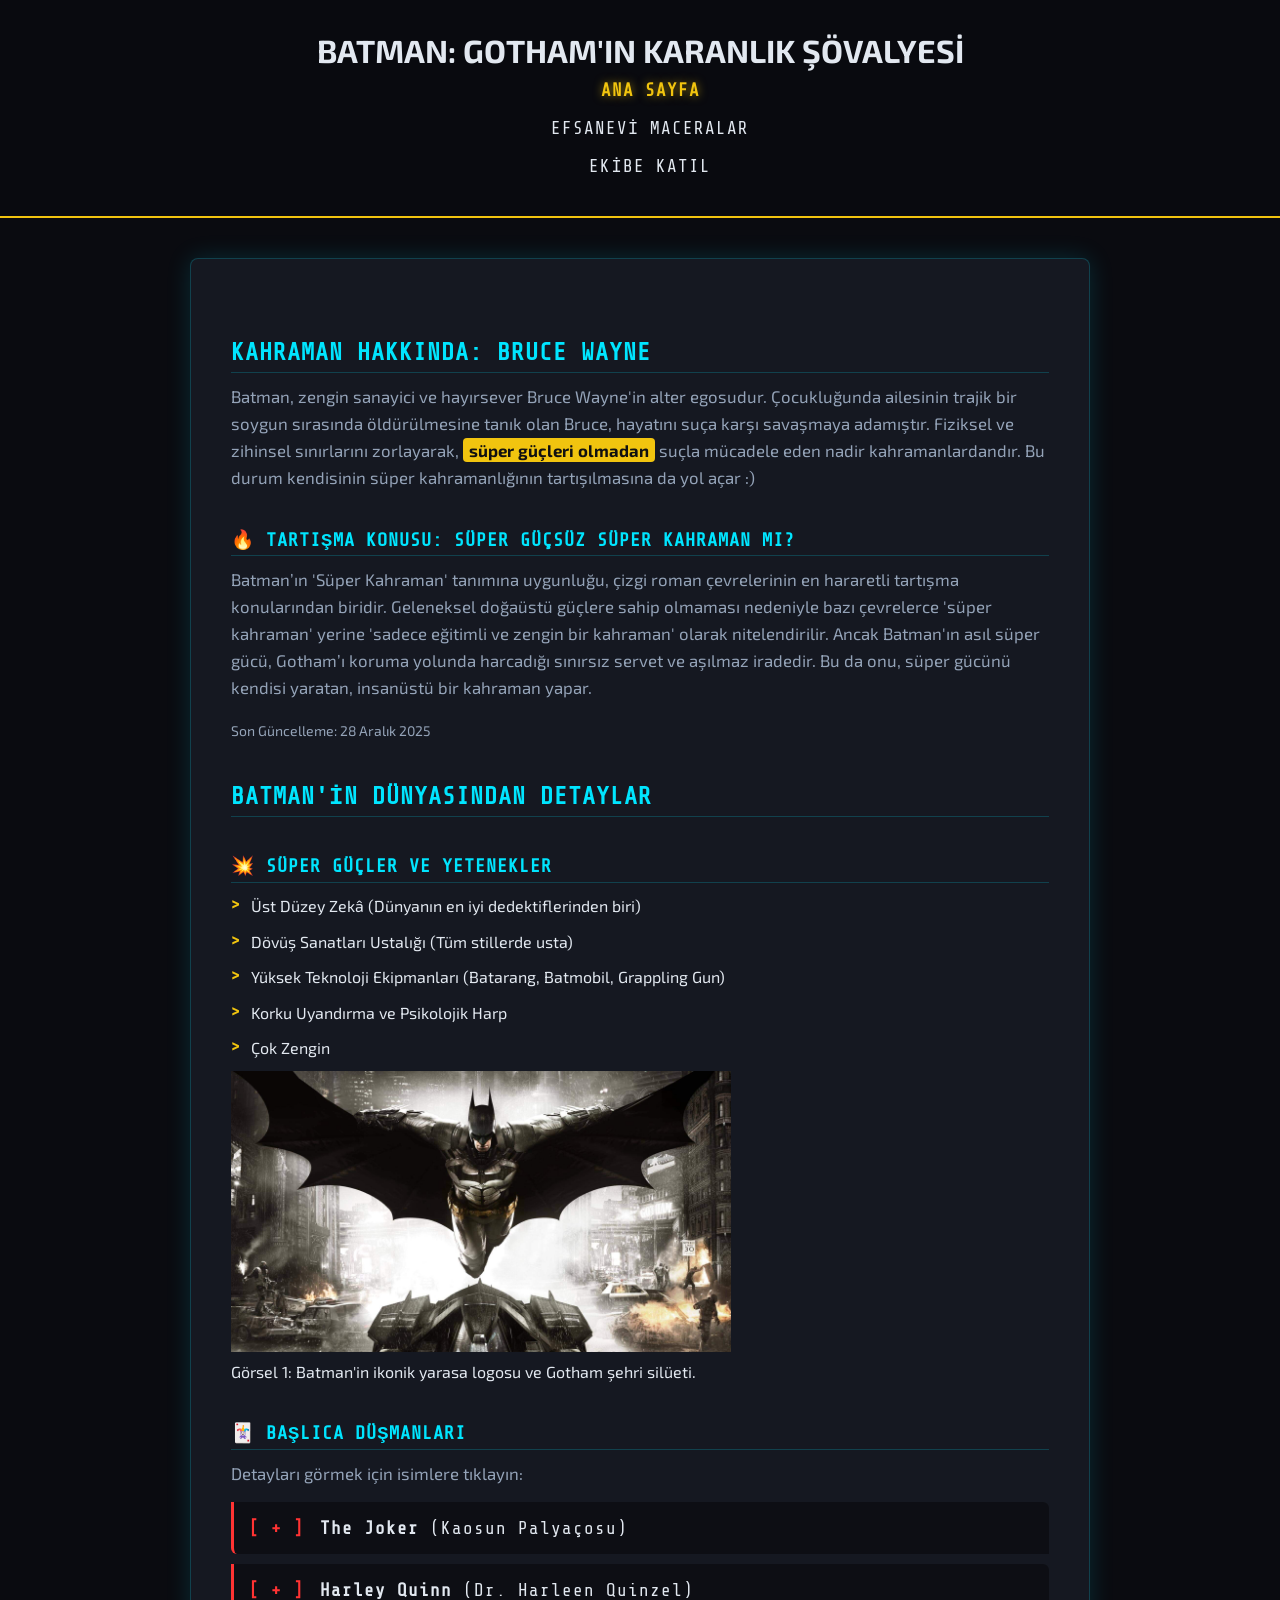
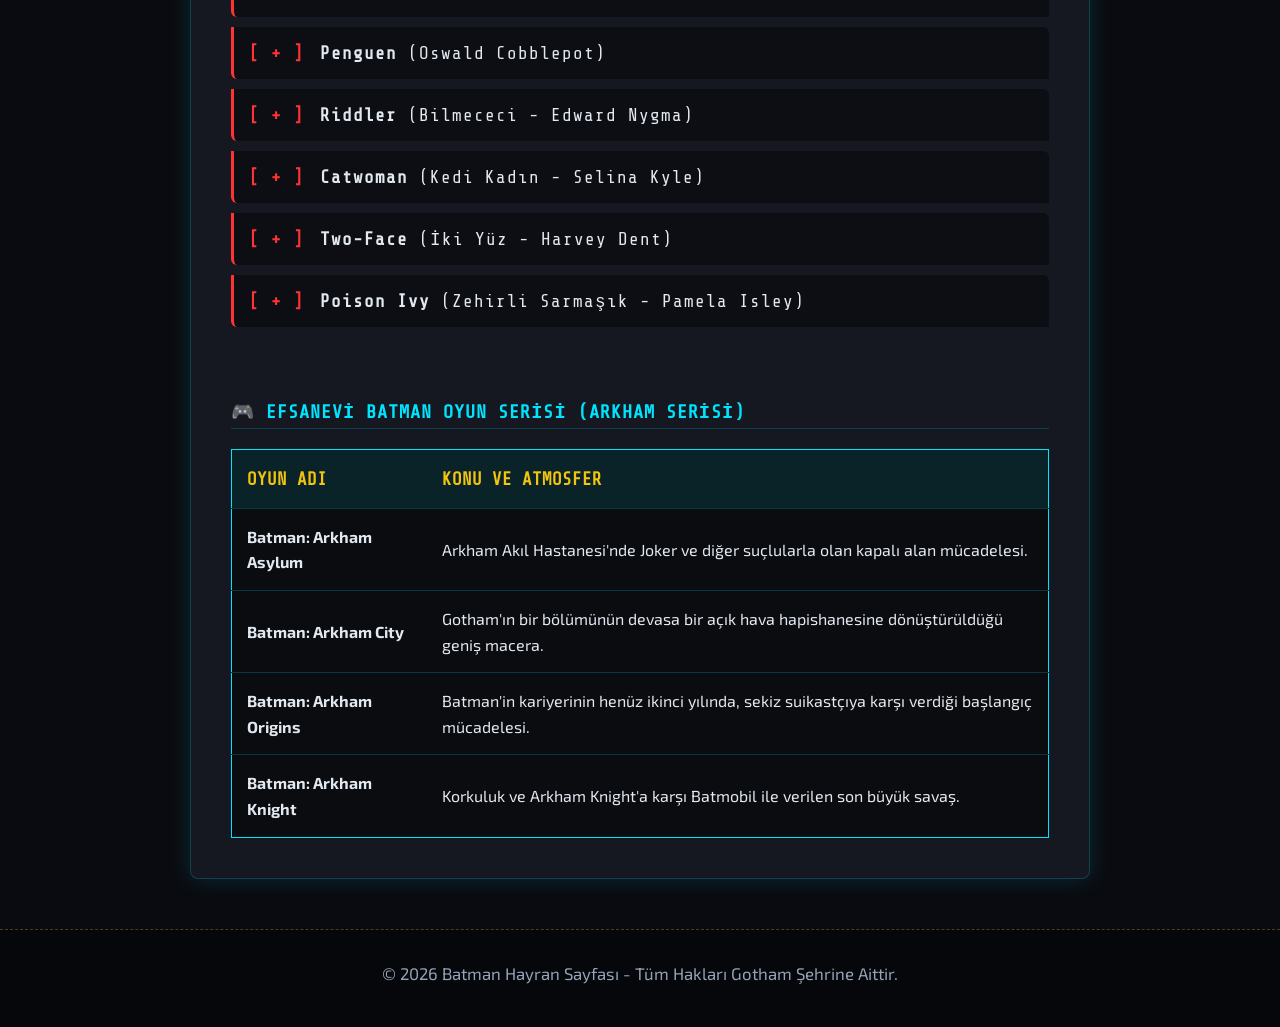
<file: index.html>
<!DOCTYPE html>
<html lang="tr">
<head>
    <meta charset="UTF-8">
    <meta name="viewport" content="width=device-width, initial-scale=1.0">
    <title>BATMAN HAKKINDA</title>

    <link rel="stylesheet" href="style.css">
</head>
<body>

    <header>
        <h1>BATMAN: GOTHAM'IN KARANLIK ŞÖVALYESİ</h1>
        <nav>
            <ul>
                <li><strong>Ana Sayfa</strong></li>
                <li><a href="maceralar.html" title="Batman'in Tüm Maceraları">Efsanevi Maceralar</a></li>
                <li><a href="form.html" title="Kahramanlık Başvurusu">Ekibe Katıl</a></li>
            </ul>
        </nav>
    </header>

    <hr>

    <main>
        <article>
            <h2>Kahraman Hakkında: Bruce Wayne</h2>
            <p>
                Batman, zengin sanayici ve hayırsever Bruce Wayne'in alter egosudur. Çocukluğunda ailesinin trajik bir soygun sırasında öldürülmesine tanık olan Bruce, hayatını suça karşı savaşmaya adamıştır. Fiziksel ve zihinsel sınırlarını zorlayarak, <mark>süper güçleri olmadan</mark> suçla mücadele eden nadir kahramanlardandır. Bu durum kendisinin süper kahramanlığının tartışılmasına da yol açar :)
            </p>
            
            <h3>🔥 Tartışma Konusu: Süper Güçsüz Süper Kahraman Mı?</h3>
            <p>
                Batman’ın 'Süper Kahraman' tanımına uygunluğu, çizgi roman çevrelerinin en hararetli tartışma konularından biridir. Geleneksel doğaüstü güçlere sahip olmaması nedeniyle bazı çevrelerce 'süper kahraman' yerine 'sadece eğitimli ve zengin bir kahraman' olarak nitelendirilir. Ancak Batman'ın asıl süper gücü, Gotham’ı koruma yolunda harcadığı sınırsız servet ve aşılmaz iradedir. Bu da onu, süper gücünü kendisi yaratan, insanüstü bir kahraman yapar. 
            </p>
            <p><small>Son Güncelleme: <time datetime="2025-12-28">28 Aralık 2025</time></small></p>
        </article>

        <hr>

        <section id="detaylar">
            <h2>Batman'in Dünyasından Detaylar</h2>

            <h3>💥 Süper Güçler ve Yetenekler</h3>
            <ul>
                <li>Üst Düzey Zekâ (Dünyanın en iyi dedektiflerinden biri)</li>
                <li>Dövüş Sanatları Ustalığı (Tüm stillerde usta)</li>
                <li>Yüksek Teknoloji Ekipmanları (Batarang, Batmobil, Grappling Gun)</li>
                <li>Korku Uyandırma ve Psikolojik Harp</li>
                <li>Çok Zengin</li>
            </ul>

            <figure>
                <img src="assets/batman_logo.png" alt="Batman logosu ve Gotik Mimari" width="500">
                <figcaption>Görsel 1: Batman'in ikonik yarasa logosu ve Gotham şehri silüeti.</figcaption>
            </figure>

            <h3>🃏 Başlıca Düşmanları</h3>
            <p>Detayları görmek için isimlere tıklayın:</p>

            <details>
                <summary><strong>The Joker</strong> (Kaosun Palyaçosu)</summary>
                <p>Batman'ın akıl sağlığını zorlayan, kaotik ve cinayet dolu eylemleriyle bilinir.</p>
            </details>

            <details>
                <summary><strong>Harley Quinn</strong> (Dr. Harleen Quinzel)</summary>
                <p>Eski psikiyatristtir. Joker'e olan çarpık aşkı yüzünden suç dünyasına katılmış, ancak son dönemde ondan bağımsız hareket eden popüler bir anti-kahramandır.</p>
            </details>

            <details>
                <summary><strong>Penguen</strong> (Oswald Cobblepot)</summary>
                <p>Saygın bir iş adamı görünümü altında, yeraltı suç ağlarını yöneten, şemsiyeleri silah olarak kullanan suç lordu.</p>
            </details>

            <details>
                <summary><strong>Riddler</strong> (Bilmececi - Edward Nygma)</summary>
                <p>Suçlarını işlemeden önce Batman'e her zaman bulmacalar ve bilmeceler bırakan, dâhi seviyesinde zekaya sahip düşman.</p>
            </details>

            <details>
                <summary><strong>Catwoman</strong> (Kedi Kadın - Selina Kyle)</summary>
                <p>Ahlaki açıdan gri bölgede yer alan, usta bir hırsız ve Batman'in hem düşmanı hem de romantik ilgi odağıdır.</p>
            </details>

            <details>
                <summary><strong>Two-Face</strong> (İki Yüz - Harvey Dent)</summary>
                <p>Eski Bölge Savcısıdır. Yüzünün yarısının asitle yakılması sonucu suça yönelmiş, tüm kararlarını bozuk parayla atan trajik bir figür.</p>
            </details>

            <details>
                <summary><strong>Poison Ivy</strong> (Zehirli Sarmaşık - Pamela Isley)</summary>
                <p>Bitkileri ve doğayı koruma takıntısıyla hareket eden, bitki zehirlerini ve feromonları kontrol edebilen biyokimyacı.</p>
            </details>

            <br>

            <h3>🎮 Efsanevi Batman Oyun Serisi (Arkham Serisi)</h3>
            <table>
                <thead>
                    <tr>
                        <th>Oyun Adı</th>
                        <th>Konu ve Atmosfer</th>
                    </tr>
                </thead>
                <tbody>
                    <tr>
                        <td><strong>Batman: Arkham Asylum</strong></td>
                        <td>Arkham Akıl Hastanesi'nde Joker ve diğer suçlularla olan kapalı alan mücadelesi.</td>
                    </tr>
                    <tr>
                        <td><strong>Batman: Arkham City</strong></td>
                        <td>Gotham'ın bir bölümünün devasa bir açık hava hapishanesine dönüştürüldüğü geniş macera.</td>
                    </tr>
                    <tr>
                        <td><strong>Batman: Arkham Origins</strong></td>
                        <td>Batman'in kariyerinin henüz ikinci yılında, sekiz suikastçıya karşı verdiği başlangıç mücadelesi.</td>
                    </tr>
                    <tr>
                        <td><strong>Batman: Arkham Knight</strong></td>
                        <td>Korkuluk ve Arkham Knight'a karşı Batmobil ile verilen son büyük savaş.</td>
                    </tr>
                </tbody>
            </table>
        </section>
    </main>

    <hr>

    <footer>
        <p>&copy; 2026 Batman Hayran Sayfası - Tüm Hakları Gotham Şehrine Aittir.</p>
    </footer>

</body>
</html>
</file>
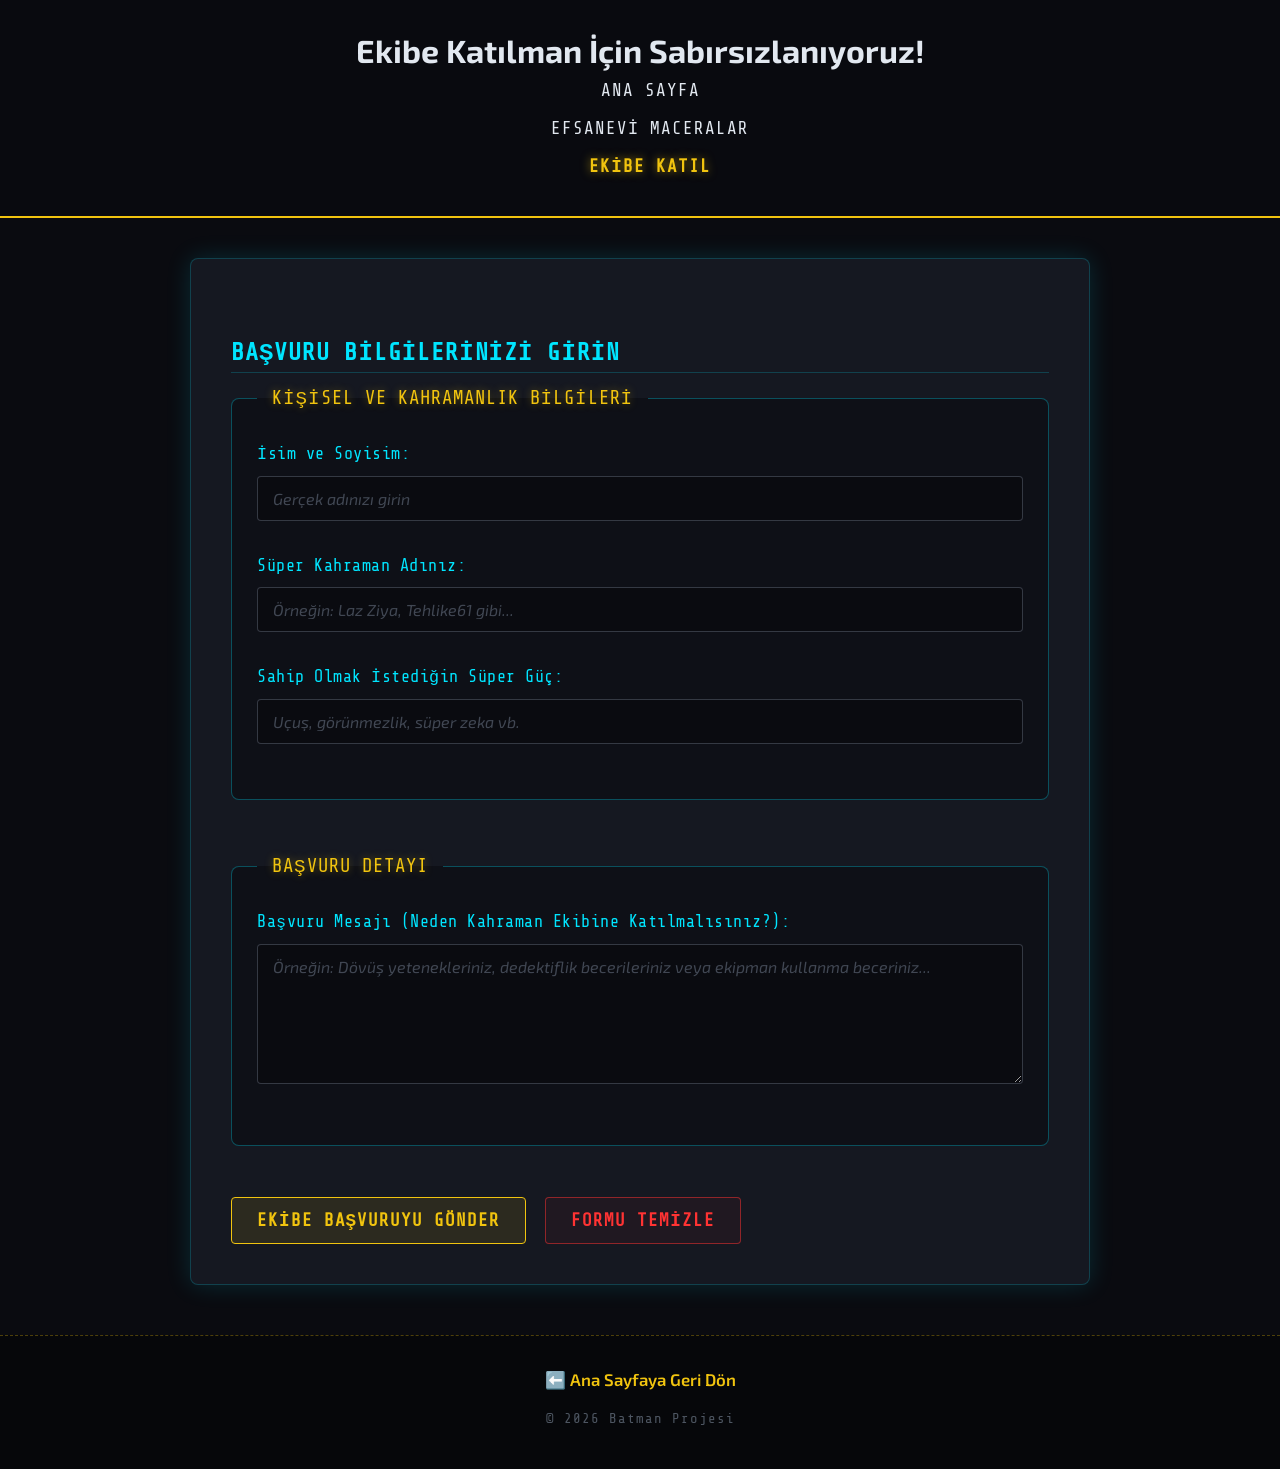
<file: form.html>
<!DOCTYPE html>
<html lang="tr">
<head>
    <meta charset="UTF-8">
    <meta name="viewport" content="width=device-width, initial-scale=1.0">
    <title>Ekibe Katılım Formu</title>

    <link rel="stylesheet" href="style.css">
</head>
<body>

    <header>
        <h1>Ekibe Katılman İçin Sabırsızlanıyoruz!</h1>
        <nav>
            <ul>
                <li><a href="index.html">Ana Sayfa</a></li>
                <li><a href="maceralar.html">Efsanevi Maceralar</a></li>
                <li><strong>Ekibe Katıl</strong></li>
            </ul>
        </nav>
    </header>

    <hr>

    <main>
        <h2>Başvuru Bilgilerinizi Girin</h2>

        <form action="/submit_application" method="POST">
            
            <fieldset>
                <legend>Kişisel ve Kahramanlık Bilgileri</legend>
                
                <p>
                    <label for="isim">İsim ve Soyisim:</label><br>
                    <input type="text" id="isim" name="isim" placeholder="Gerçek adınızı girin" required>
                </p>

                <p>
                    <label for="kahramanAdi">Süper Kahraman Adınız:</label><br>
                    <input type="text" id="kahramanAdi" name="kahramanAdi" placeholder="Örneğin: Laz Ziya, Tehlike61 gibi..." required>
                </p>

                <p>
                    <label for="superGuc">Sahip Olmak İstediğin Süper Güç:</label><br>
                    <input type="text" id="superGuc" name="superGuc" placeholder="Uçuş, görünmezlik, süper zeka vb." required>
                </p>
            </fieldset>

            <br>

            <fieldset>
                <legend>Başvuru Detayı</legend>
                <p>
                    <label for="mesaj">Başvuru Mesajı (Neden Kahraman Ekibine Katılmalısınız?):</label><br>
                    <textarea id="mesaj" name="mesaj" rows="6" cols="40" placeholder="Örneğin: Dövüş yetenekleriniz, dedektiflik becerileriniz veya ekipman kullanma beceriniz..." required></textarea>
                </p>
            </fieldset>

            <br>

            <button type="submit">Ekibe Başvuruyu Gönder</button>
            <button type="reset">Formu Temizle</button>
        </form>
    </main>

    <hr>

    <footer>
        <p><a href="index.html">⬅️ Ana Sayfaya Geri Dön</a></p>
        <p><small>&copy; 2026 Batman Projesi</small></p>
    </footer>

</body>
</html>
</file>
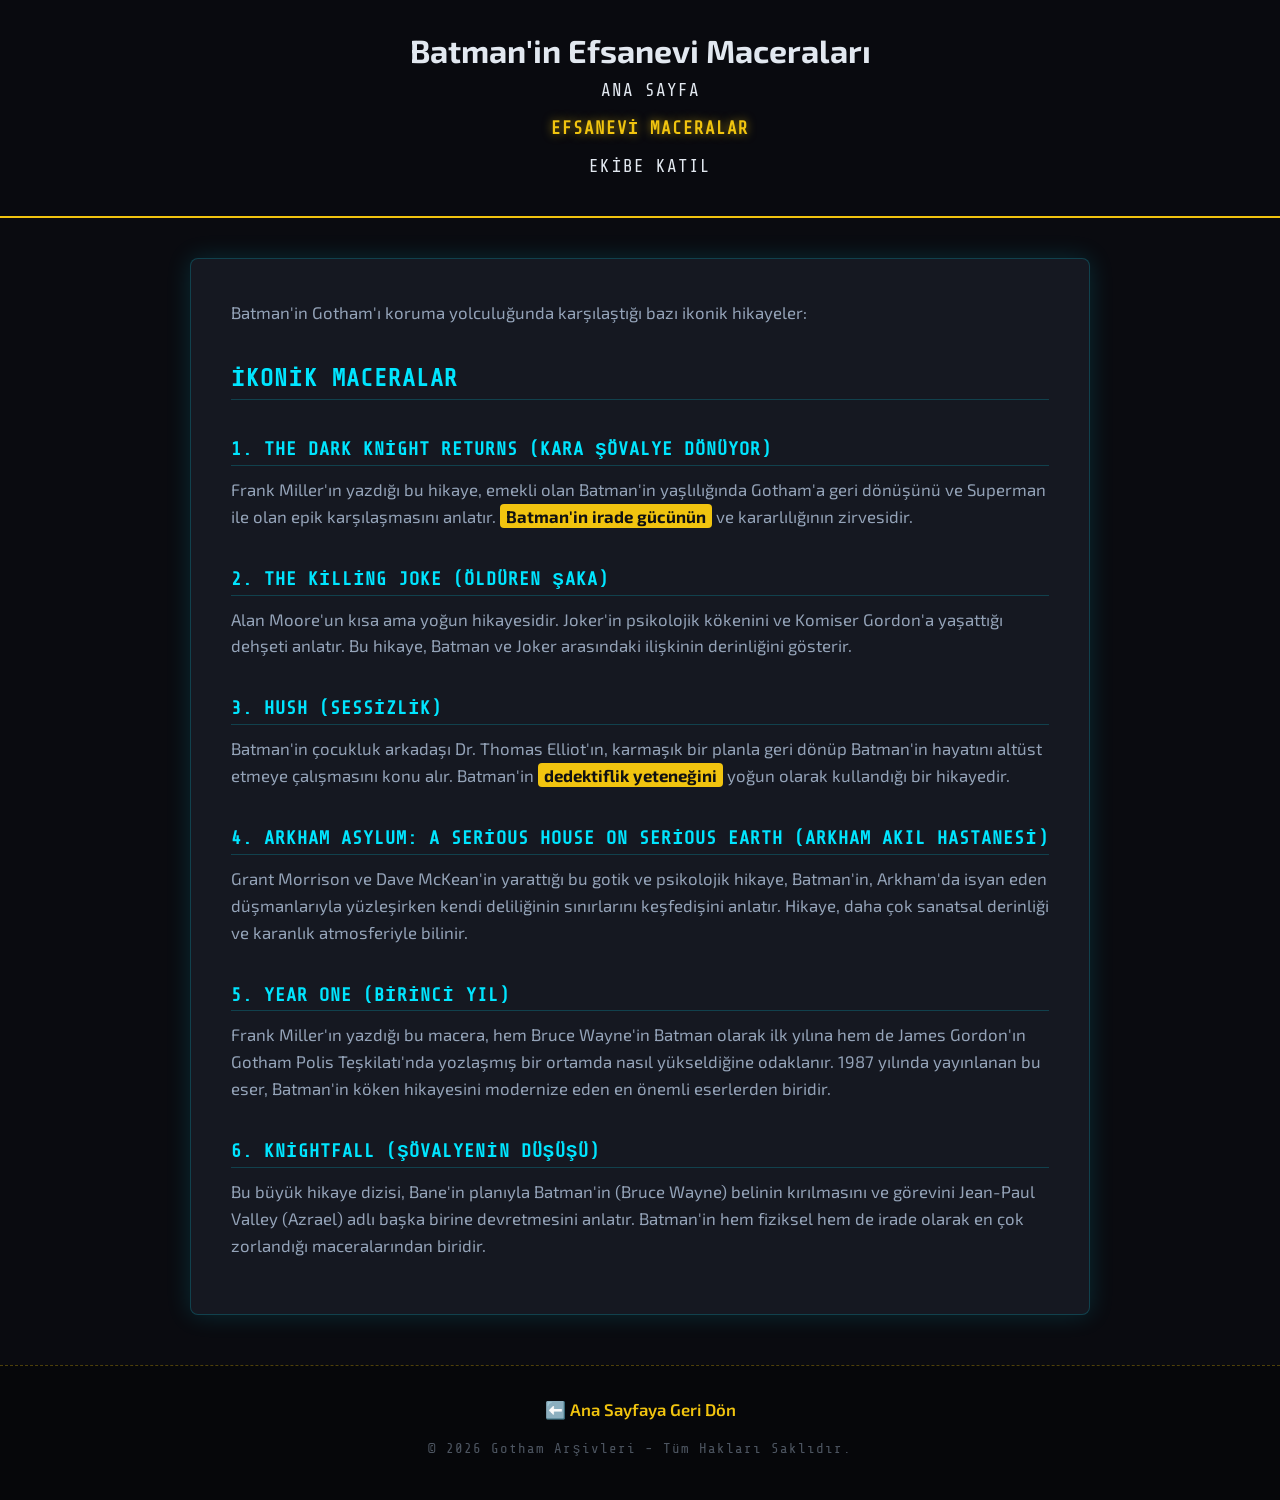
<file: maceralar.html>
<!DOCTYPE html>
<html lang="tr">
<head>
    <meta charset="UTF-8">
    <meta name="viewport" content="width=device-width, initial-scale=1.0">
    <title>Batman'in Maceraları</title>

    <link rel="stylesheet" href="style.css">
</head>
<body>

    <header>
        <h1>Batman'in Efsanevi Maceraları</h1>
        <nav>
            <ul>
                <li><a href="index.html">Ana Sayfa</a></li>
                <li><strong>Efsanevi maceralar</strong></li>
                <li><a href="form.html">Ekibe Katıl</a></li>
            </ul>
        </nav>
    </header>

    <hr>

    <main>
        <p>Batman'in Gotham'ı koruma yolculuğunda karşılaştığı bazı ikonik hikayeler:</p>

        <section id="hikaye-arsivi">
            <h2>İkonik Maceralar</h2>

            <article>
                <h3>1. The Dark Knight Returns (Kara Şövalye Dönüyor)</h3>
                <p>
                    Frank Miller'ın yazdığı bu hikaye, emekli olan Batman'in yaşlılığında Gotham'a geri dönüşünü ve Superman ile olan epik karşılaşmasını anlatır. <mark>Batman'in irade gücünün</mark> ve kararlılığının zirvesidir.
                </p>
            </article>

            <article>
                <h3>2. The Killing Joke (Öldüren Şaka)</h3>
                <p>
                    Alan Moore'un kısa ama yoğun hikayesidir. Joker'in psikolojik kökenini ve Komiser Gordon'a yaşattığı dehşeti anlatır. Bu hikaye, Batman ve Joker arasındaki ilişkinin derinliğini gösterir.
                </p>
            </article>

            <article>
                <h3>3. Hush (Sessizlik)</h3>
                <p>
                    Batman'in çocukluk arkadaşı Dr. Thomas Elliot'ın, karmaşık bir planla geri dönüp Batman'in hayatını altüst etmeye çalışmasını konu alır. Batman'in <mark>dedektiflik yeteneğini</mark> yoğun olarak kullandığı bir hikayedir.
                </p>
            </article>

            <article>
                <h3>4. Arkham Asylum: A Serious House on Serious Earth (Arkham Akıl Hastanesi)</h3>
                <p>
                    Grant Morrison ve Dave McKean'in yarattığı bu gotik ve psikolojik hikaye, Batman'in, Arkham'da isyan eden düşmanlarıyla yüzleşirken kendi deliliğinin sınırlarını keşfedişini anlatır. Hikaye, daha çok sanatsal derinliği ve karanlık atmosferiyle bilinir.
                </p>
            </article>

            <article>
                <h3>5. Year One (Birinci Yıl)</h3>
                <p>
                    Frank Miller'ın yazdığı bu macera, hem Bruce Wayne'in Batman olarak ilk yılına hem de James Gordon'ın Gotham Polis Teşkilatı'nda yozlaşmış bir ortamda nasıl yükseldiğine odaklanır. <time datetime="1987">1987</time> yılında yayınlanan bu eser, Batman'in köken hikayesini modernize eden en önemli eserlerden biridir.
                </p>
            </article>

            <article>
                <h3>6. Knightfall (Şövalyenin Düşüşü)</h3>
                <p>
                    Bu büyük hikaye dizisi, Bane'in planıyla Batman'in (Bruce Wayne) belinin kırılmasını ve görevini Jean-Paul Valley (Azrael) adlı başka birine devretmesini anlatır. Batman'in hem fiziksel hem de irade olarak en çok zorlandığı maceralarından biridir.
                </p>
            </article>

        </section>
    </main>

    <hr>

    <footer>
        <p><a href="index.html" title="Batman Ana Sayfasına Dön">⬅️ Ana Sayfaya Geri Dön</a></p>
        <p><small>&copy; 2026 Gotham Arşivleri - Tüm Hakları Saklıdır.</small></p>
    </footer>

</body>
</html>
</file>
<file: style.css>
@import url('https://fonts.googleapis.com/css2?family=Exo+2:wght@300;400;600&family=Share+Tech+Mono&display=swap');

:root {
    --bg-gotham: #0a0b10;       
    --surface-dark: #151821;   
    --bat-yellow: #f1c40f;      
    --bat-blue: #00e5ff;       
    --text-main: #e2e8f0;       
    --text-muted: #94a3b8;      
    --font-tech: 'Share Tech Mono', monospace; 
    --font-text: 'Exo 2', sans-serif;         
}
*{
    margin: 0;
    padding: 0;
    box-sizing: border-box;
}
body{
    background-color: var(--bg-gotham);
    color: var(--text-main);
    font-family: var(--font-text);
    line-height: 1.6;
}
hr{
    display: none;
}
header{
    position: sticky;
    top: 0;
    z-index: 100;
    background: rgba(10, 11, 16, 0.85);
    backdrop-filter: blur(12px);
    -webkit-backdrop-filter: blur(12px);
    border-bottom: 2px solid var(--bat-yellow);
    padding: 25px 20px;
    text-align: center;
}
nav ul li a, nav ul li strong{
    text-decoration: none;
    color: var(--text-main);
    font-family: var(--font-tech);
    font-size: 1.1rem;
    text-transform: uppercase;
    letter-spacing: 1px;
    transition: all 0.3s ease;
    cursor: pointer;
}
nav ul li strong, nav ul li a:hover{
    color: var(--bat-yellow);
    text-shadow: 0 0 10px rgba(241, 196, 15, 0.6);
}
ul{
    list-style: none;
}
main{
    max-width: 900px;
    margin: 40px auto;
    padding: 40px;
    background-color: var(--surface-dark);
    border: 1px solid rgba(0, 229, 255, 0.2);
    border-radius: 8px;
    box-shadow: 0 0 25px rgba(0, 229, 255, 0.15);
}
h2, h3{
    font-family: var(--font-tech);
    color: var(--bat-blue);
    margin-top: 35px;
    margin-bottom: 10px;
    text-transform: uppercase;
    letter-spacing: 1px;
    border-bottom: 1px solid rgba(0, 229, 255, 0.2);
}
p{
    margin-bottom: 15px;
    color: var(--text-muted);
    font-size: 1.05rem;
}
mark{
    background-color: var(--bat-yellow);
    color: #111;
    padding: 2px 6px;
    font-weight: bold;
    border-radius: 4px;
}
ul li{
    position: relative;
    padding-left: 20px;
    margin-bottom: 10px;
    color: var(--text-main);
}
ul li::before {
    content: '>';
    position: absolute;
    left: 0;
    color: var(--bat-yellow);
    font-family: var(--font-tech);
    font-weight: bold;
}
header ul li::before {
    display: none;
}
details{
    background-color: rgba(0, 0, 0, 0.4);
    border-left: 3px solid #ff3333;
    margin-bottom: 10px;
    padding: 12px 15px;
    border-radius: 0 6px;
    transition: all 0.3s ease;
}
details[open]{
    background-color: rgba(255, 51, 51, 0.1);
    border-left-color: var(--bat-yellow);
}
summary{
    font-family: var(--font-tech);
    font-size: 1.1rem;
    color: var(--text-main);
    cursor: pointer;
    letter-spacing: 1px;
    list-style: none;
}
/* Chrome/Safari için oku gizler */
/* summary::-webkit-details-marker {
    display: none;   
} */
summary::before {
    content: '[ + ] ';
    color: #ff3333;
    font-weight: bold;
    margin-right: 5px;
}
details[open] summary::before {
    content: '[ - ] ';
    color: var(--bat-yellow);
}
details p{
    margin-top: 15px;
    margin-bottom: 0;
    color: #ccc;
    font-size: 1rem;
    padding-left: 25px;
}

table{
    width: 100%;
    border-collapse: collapse; /*!!!!!*/
    margin-top: 20px;
    background-color: rgba(0, 0, 0, 0.5);
    border: 1px solid var(--bat-blue);
}
th, td {
    padding: 15px;
    text-align: left;
    border-bottom: 1px solid rgba(0, 229, 255, 0.2);
}
/* Tablonun en alt satırındaki hücrelerin alt çizgisini iptal ederiz ki, tablonun kendi ana çerçevesi (bat-blue) ezilmesin */
tr:last-child td {
    border-bottom: none;
}
th {
    background-color: rgba(0, 229, 255, 0.1);
    color: var(--bat-yellow);
    font-family: var(--font-tech);
    font-size: 1.1rem;
    text-transform: uppercase;
}
tr {
    transition: all 0.2s ease;
}
tr:hover {
    background-color: rgba(241, 196, 15, 0.1);
    color: var(--text-main);
    cursor: crosshair; /* İmleci yuvarlak bir hedef belirleme ikonuna çevirir */
}
footer{
    text-align: center;
}
/* --- BÖLÜM 3: GİZLİ BAŞVURU FORMU (BATCOMPUTER UPLINK) --- */

/* Çerçeveler (Fieldset) - Teknolojik paneller gibi görünsün */
fieldset {
    border: 1px solid rgba(0, 229, 255, 0.3); /* Yarı saydam mavi sınır */
    background-color: rgba(0, 0, 0, 0.3); /* İçerisi hafif karanlık */
    padding: 25px;
    border-radius: 8px;
    margin-bottom: 25px;
}

/* Kutu Başlıkları (Legend) */
legend {
    font-family: var(--font-tech);
    color: var(--bat-yellow);
    font-size: 1.2rem;
    padding: 0 15px;
    letter-spacing: 1px;
    text-transform: uppercase;
    text-shadow: 0 0 8px rgba(241, 196, 15, 0.4); /* Sarı neon parlama */
}

/* Başlık Etiketleri (Label) */
label {
    font-family: var(--font-tech);
    color: var(--bat-blue);
    font-size: 1.05rem;
    letter-spacing: 0.5px;
}

/* Yazı Kutuları (Input ve Textarea) */
input[type="text"], textarea {
    width: 100%;
    background-color: rgba(10, 11, 16, 0.8); /* Neredeyse siyah */
    border: 1px solid rgba(148, 163, 184, 0.3); /* Pasif gri sınır */
    color: var(--text-main);
    padding: 12px 15px;
    margin-top: 8px;
    margin-bottom: 15px;
    border-radius: 4px;
    font-family: var(--font-text);
    font-size: 1rem;
    transition: all 0.3s ease;
    outline: none; /* Tarayıcının o çirkin varsayılan mavi çizgisini siler */
}

/* YAZI KUTUSUNA TIKLANINCA (FOCUS) - Dedektif Modu Etkileşimi */
input[type="text"]:focus, textarea:focus {
    border-color: var(--bat-blue); /* Sınırlar neon mavi olur */
    box-shadow: 0 0 15px rgba(0, 229, 255, 0.2); /* Dışarı mavi ışık saçar */
    background-color: rgba(0, 0, 0, 0.9);
}

/* Kutunun İçindeki Silik İpuçları (Placeholder) */
::placeholder {
    color: rgba(148, 163, 184, 0.4);
    font-style: italic;
}

/* --- BUTONLAR (Taktiksel Arayüz) --- */
button[type="submit"], button[type="reset"] {
    font-family: var(--font-tech);
    font-size: 1.1rem;
    padding: 12px 25px;
    margin-right: 15px;
    cursor: pointer;
    border-radius: 4px;
    text-transform: uppercase;
    letter-spacing: 1px;
    transition: all 0.3s ease;
    font-weight: bold;
}

/* GÖNDER BUTONU - Ana Aksiyon */
button[type="submit"] {
    background-color: rgba(241, 196, 15, 0.1);
    color: var(--bat-yellow);
    border: 1px solid var(--bat-yellow);
}

/* Gönder Butonu Hover Etkisi */
button[type="submit"]:hover {
    background-color: var(--bat-yellow);
    color: #000; /* Yazı siyah olur, zemin sarı! */
    box-shadow: 0 0 20px rgba(241, 196, 15, 0.5);
    transform: translateY(-2px); /* Tıklanma hissi için hafif yukarı kalkar */
}

/* TEMİZLE BUTONU - İkincil / Tehlike Aksiyonu */
button[type="reset"] {
    background-color: rgba(255, 51, 51, 0.05);
    color: #ff3333; /* Tehlike Kırmızısı */
    border: 1px solid rgba(255, 51, 51, 0.5);
}

/* Temizle Butonu Hover Etkisi */
button[type="reset"]:hover {
    background-color: #ff3333;
    color: #fff;
    box-shadow: 0 0 15px rgba(255, 51, 51, 0.5);
}
/* --- BÖLÜM 4: LİNKLER VE ALT BİLGİ (FOOTER) --- */

/* Ana gövde ve footer içindeki bağlantılar */
main a, footer a {
    color: var(--bat-yellow); /* Varsayılan mavi yerine Bat-Sarı */
    text-decoration: none;    /* O çirkin alt çizgiyi yok ettik */
    font-weight: 600;
    transition: all 0.3s ease;
}

/* Linklerin Üzerine Gelince (Hover) */
main a:hover, footer a:hover {
    color: var(--bat-blue); /* Sarıdan neon maviye çok şık bir geçiş */
    text-shadow: 0 0 10px rgba(0, 229, 255, 0.5); /* Mavi parlama */
}

/* FOOTER (Alt Bilgi Terminali) */
footer {
    text-align: center;
    padding: 30px 20px;
    margin-top: 50px; /* Üstteki içerikle arasına nefes alma boşluğu */
    border-top: 1px dashed rgba(241, 196, 15, 0.3); /* Kesik kesik sarı bir radar çizgisi */
    background-color: rgba(0, 0, 0, 0.4);
}

footer p {
    margin-bottom: 10px;
}

/* Telif Hakkı Yazısı (<small> etiketi) */
footer small {
    color: rgba(148, 163, 184, 0.5); /* Göz yormayan, silik bir gri */
    font-family: var(--font-tech);   /* Terminal fontu */
    letter-spacing: 1px;
}
</file>
